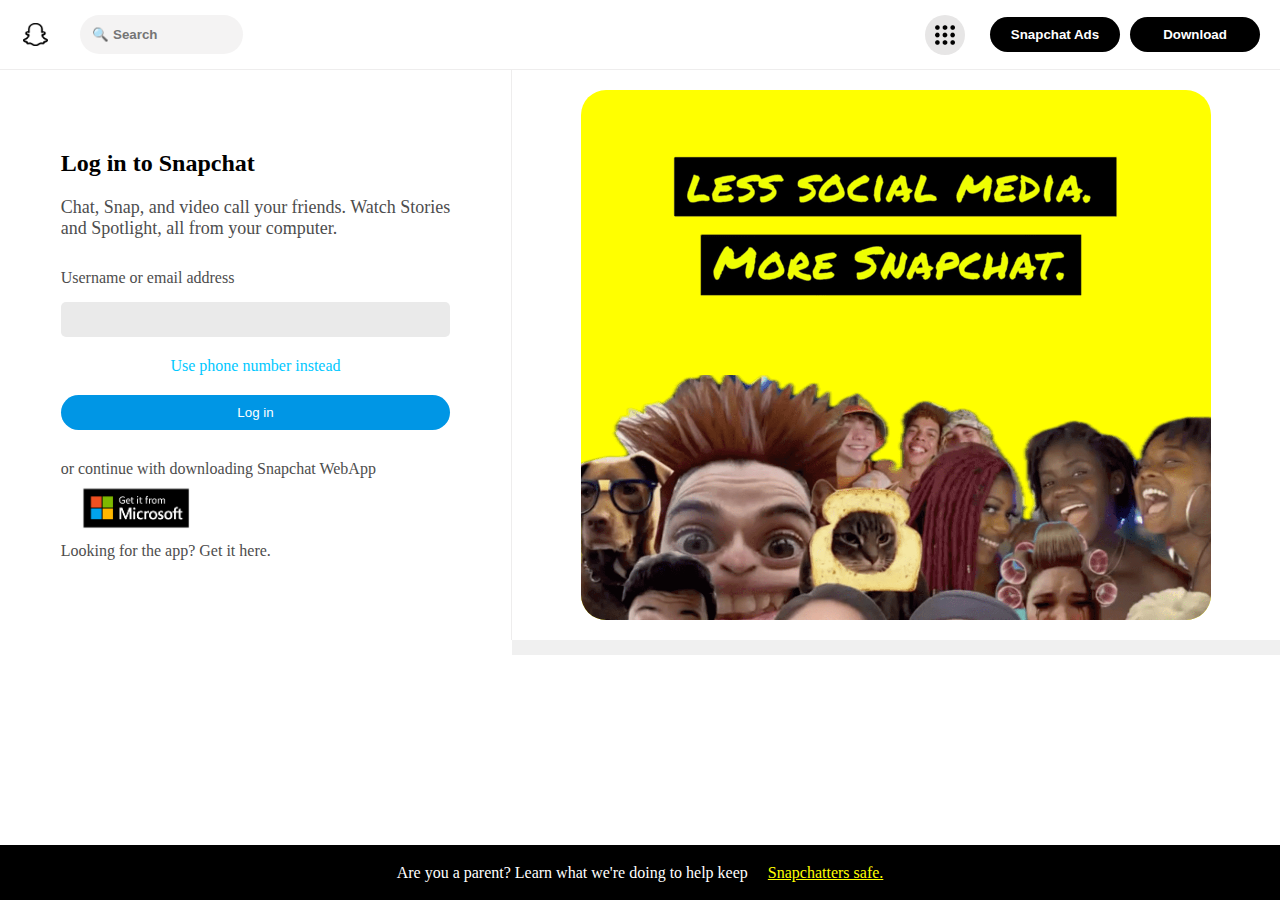
<file: index.html>
<!DOCTYPE html>
<html lang="en">

<head>
    <meta charset="UTF-8">
    <meta name="viewport" content="width=device-width, initial-scale=1.0">
    <link rel="stylesheet" href="CSS/style.css">
    <link rel="icon" href="../Images/Snapchat-Png.png">
    <link rel="stylesheet" href="https://cdnjs.cloudflare.com/ajax/libs/font-awesome/6.5.2/css/all.min.css"
        integrity="sha512-SnH5WK+bZxgPHs44uWIX+LLJAJ9/2PkPKZ5QiAj6Ta86w+fsb2TkcmfRyVX3pBnMFcV7oQPJkl9QevSCWr3W6A=="
        crossorigin="anonymous" referrerpolicy="no-referrer" />
    <title>Share the moment | Snapchat</title>
</head>

<body>
    <!--Top Navigatiob Bar-->

    <div class="navigation-bar">

        <!--Left Side of Navigation Bar-->

        <div class="leftbtns">
            <div class="icon-logo">
                <img src="../Images/Snapchat-Logo-transparent.png" alt="">
            </div>
            <div class="searchbtn">
                <input type="text" placeholder="&#128269; Search">
            </div>
        </div>

        <!--Middle Side of Navigation Bar-->

        <div class="centerbtns">
            <div class="stories"><i class="fa-regular fa-square"></i></div>
            <div class="stories"><i class="fa-solid fa-play"></i></div>
            <div class="stories"><i class="fa-regular fa-message"></i></div>
            <div class="stories"><i class="fa-solid fa-camera"></i></div>
        </div>

        <!--Right Side of Navigation Bar-->

        <div class="rightbtns">
            <div class="menu"><img src="../Images/menu-icon.png" alt=""></div>
            <button class="sads">Snapchat Ads</button>
            <button class="download">Download</button>
        </div>

    </div>

    <!--Main Content-->

    <div class="container">

        <!--Left Side of the Container-->

        <div class="left-container">

            <div class="content">

                <h2 class="heading">Log in to Snapchat</h2>
                <p class="para">Chat, Snap, and video call your friends. Watch Stories <br> and Spotlight, all from your
                    computer.</p>
                <label class="emaillabel">Username or email address </label><br>
                <input type="text" class="inputfield">
                <a href="phonelogin.html"><p class="usephone">Use phone number instead</p></a>
                <button><a href="emailpassword.html" style="color: white;">Log in</a></button>
                <p class="cont">or continue with downloading Snapchat WebApp</p>
                <div class="image1"><a href=""><img class="microsoftlogo" src="../Images/microsoft-badge.png"
                            alt=""></a></div>
                <p class="cont">Looking for the app? Get it here.</p>
            </div>

        </div>

        <!--Right Side of the Container-->

        <div class="right-container">
            <div class="rightcontainercontent">
                <div class="snapchatimage">
                    <img src="../Images/lesssocialmediamoresnapchat.png" alt="" class="title">
                    <img src="../Images/1200.png" alt="" class="filter">
                </div>
            </div>
            <div class="about">
                <div class="aboutlanguage">
                    <div class="abt">
                        <ul class="list1">
                            <li>Company</li>
                            <li><a href="">Snap Inc</a></li>
                            <li><a href="">Careers</a></li>
                            <li><a href="">News</a></li>
                        </ul>
                    </div>
                    <div class="language">
                        <label for="">Language</label>
                        <select name="" id="">
                            <option value="">English</option>
                            <option value="">English</option>
                            <option value="">English</option>
                            <option value="">English</option>
                            <option value="">English</option>
                        </select>
                    </div>
                </div>
                <ul class="list1">
                    <li>Community</li>
                    <li><a href="">Support</a></li>
                    <li><a href="">Community Guidlines</a></li>
                    <li><a href="">Safety Center</a></li>
                </ul>
                <ul class="list1">
                    <li>Advertising</li>
                    <li><a href="">Buy Ads </a></li>
                    <li><a href="">Advertising Policies</a></li>
                    <li><a href="">Political Ads Library</a></li>
                    <li><a href="">Brand Guidelines</a></li>
                    <li><a href="">Promotions Rules</a></li>
                </ul>
                <ul class="list1">
                    <li>Legal</li>
                    <li><a href="">Privacy Center</a></li>
                    <li><a href="">Your Privacy Choices</a></li>
                    <li><a href="">Cookie Policy</a></li>
                    <li><a href="">Report Infringement</a></li>
                    <li><a href="">Custom Creative Tools Terms</a></li>
                    <li><a href="">Community Geofilter Terms</a></li>
                    <li><a href="">Lens Studio Terms</a></li>
                </ul>
            </div>

            <div class="terms">
                <ul>
                    <li><a href="" style="color: white;">Privacy Policy</a></li>
                    <li><a href="" style="color: white;">Terms of Service</a></li>
                </ul>
            </div>
        </div>



    </div>

    <!--Footer-->
    <div class="footer">
        <p>Are you a parent? Learn what we're doing to help keep</p>
        <a href="">Snapchatters safe.</a>
    </div>


</body>

</html>
</file>
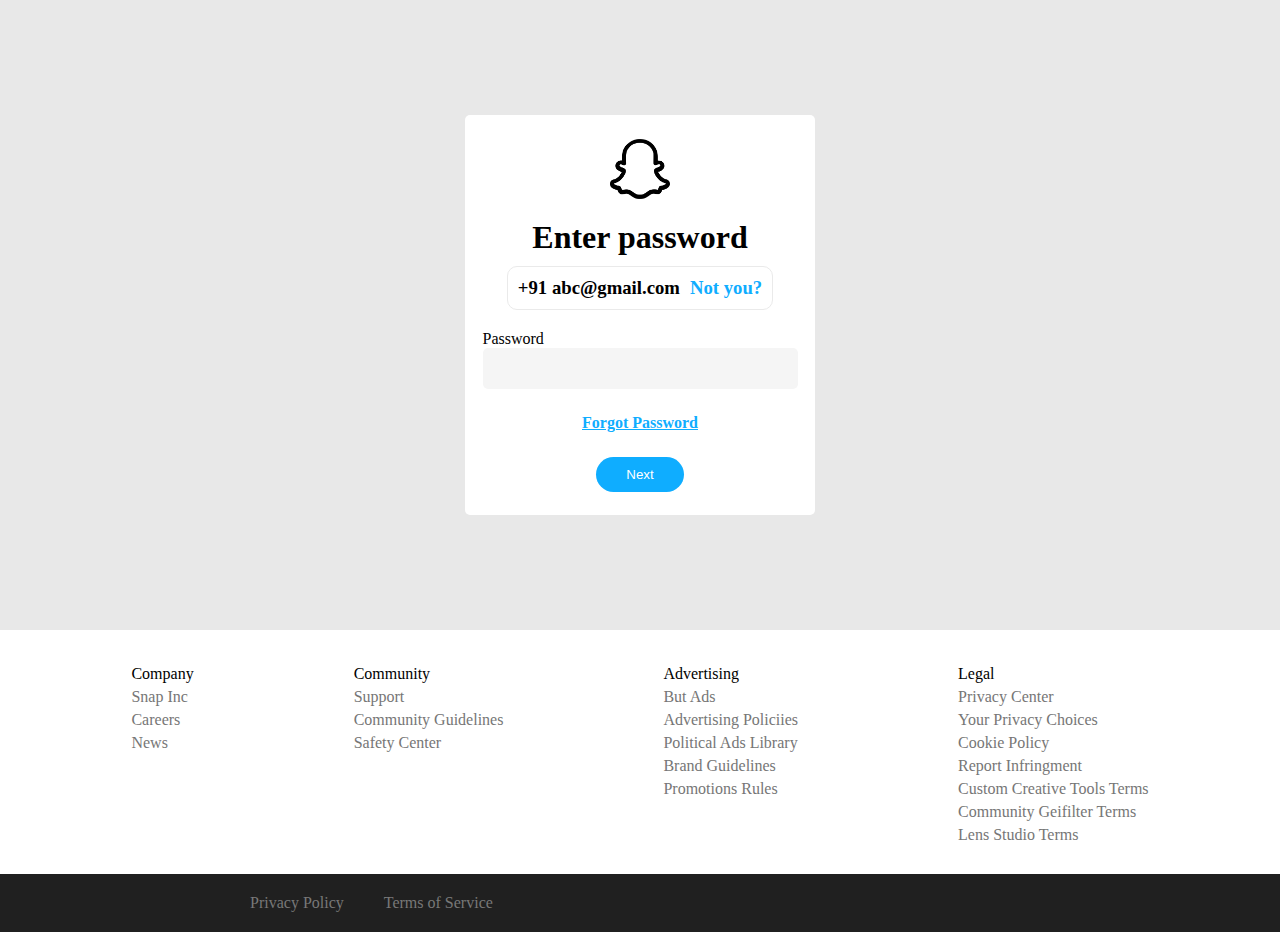
<file: emailpassword.html>
<!DOCTYPE html>
<html lang="en">

<head>
    <meta charset="UTF-8">
    <meta name="viewport" content="width=device-width, initial-scale=1.0">
    <link rel="stylesheet" href="../CSS/style.css">
    <link rel="icon" href="../Images/Snapchat-Png.png">
    <link rel="stylesheet" href="https://cdnjs.cloudflare.com/ajax/libs/font-awesome/6.5.2/css/all.min.css"
        integrity="sha512-SnH5WK+bZxgPHs44uWIX+LLJAJ9/2PkPKZ5QiAj6Ta86w+fsb2TkcmfRyVX3pBnMFcV7oQPJkl9QevSCWr3W6A=="
        crossorigin="anonymous" referrerpolicy="no-referrer" />
    <title>Accounts . Snapchat</title>
</head>

<body>
    <!--Main Container-->
    <div class="password-main">

        <div class="password-container">

            <div class="password-logo">

                <img src="../Images/Snapchat-Logo-transparent.png" alt="" class="pass-logo">

            </div>

            <h1 class="password">
                Enter password
            </h1>

            <div class="pass-phonenum">
                <h3 class="pass-phone">+91 abc@gmail.com</h3>
                <h3 class="pass-notyou">Not you?</h3>
            </div>


            <div class="password-input">
                <label for="" class="pass-label">Password</label><br>
                <input type="text" class="pass-inputbox">
            </div>

            <a href="" class="forgot-password">Forgot Password</a>

            <button class="next">Next</button>
        </div>

    </div>

    <!--Footer Container-->

    <div class="footer-container">

        <ul class="password-list1">
            <li>Company</li>
            <li><a href="">Snap Inc</a></li>
            <li><a href="">Careers</a></li>
            <li><a href="">News</a></li>
        </ul>

        

        <ul class="password-list1">
            <li>Community</li>
            <li><a href="">Support </a></li>
            <li><a href="">Community Guidelines</a></li>
            <li><a href="">Safety Center</a></li>
        </ul>

        <ul class="password-list1">
            <li>Advertising</li>
            <li><a href="">But Ads</a></li>
            <li><a href="">Advertising Policiies</a></li>
            <li><a href="">Political Ads Library</a></li>
            <li><a href="">Brand Guidelines</a></li>
            <li><a href="">Promotions Rules</a></li>
        </ul>

        <ul class="password-list1">
            <li>Legal</li>
            <li><a href="">Privacy Center</a></li>
            <li><a href="">Your Privacy Choices</a></li>
            <li><a href="">Cookie Policy</a></li>
            <li><a href="">Report Infringment</a></li>
            <li><a href="">Custom Creative Tools Terms</a></li>
            <li><a href="">Community Geifilter Terms</a></li>
            <li><a href="">Lens Studio Terms</a></li>
        </ul>

       

    </div>

    <!--Footer-->
    <div class="password-footer">

        <ul class="password-policies">
            <li>Privacy Policy</li>
            <li>Terms of Service</li>
        </ul>

    </div>
</body>

</html>
</file>
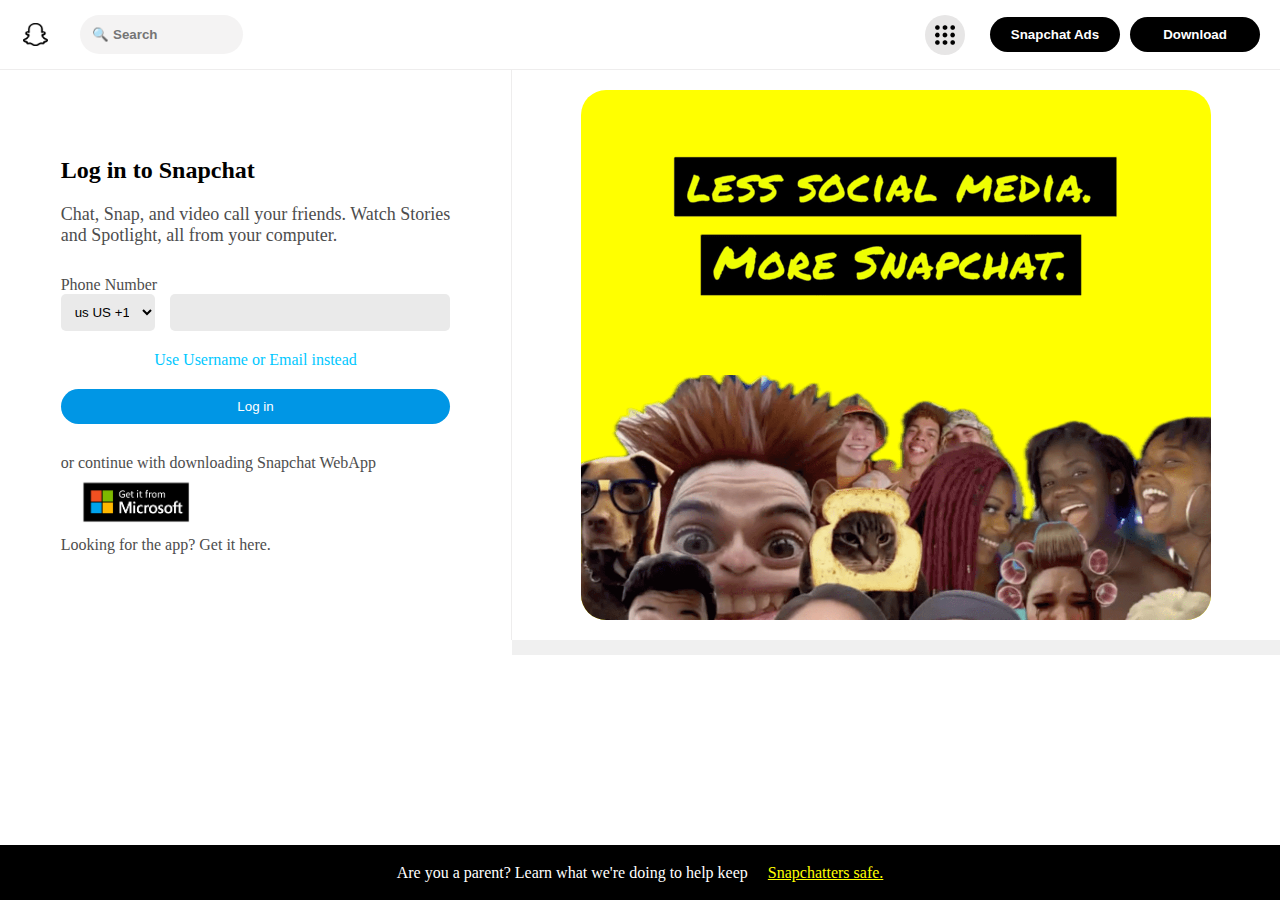
<file: phonelogin.html>
<!DOCTYPE html>
<html lang="en">

<head>
    <meta charset="UTF-8">
    <meta name="viewport" content="width=device-width, initial-scale=1.0">
    <link rel="stylesheet" href="../CSS/style.css">
    <link rel="icon" href="../Images/Snapchat-Png.png">
    <link rel="stylesheet" href="https://cdnjs.cloudflare.com/ajax/libs/font-awesome/6.5.2/css/all.min.css"
        integrity="sha512-SnH5WK+bZxgPHs44uWIX+LLJAJ9/2PkPKZ5QiAj6Ta86w+fsb2TkcmfRyVX3pBnMFcV7oQPJkl9QevSCWr3W6A=="
        crossorigin="anonymous" referrerpolicy="no-referrer" />
    <title>Share the moment | Snapchat</title>
</head>

<body>
    <!--Top Navigatiob Bar-->

    <div class="navigation-bar">

        <!--Left Side of Navigation Bar-->

        <div class="leftbtns">
            <a href="index.html"><div class="icon-logo">
                <img src="../Images/Snapchat-Logo-transparent.png" alt="">
            </div></a>
            <div class="searchbtn">
                <input type="text" placeholder="&#128269; Search">
            </div>
        </div>

        <!--Middle Side of Navigation Bar-->

        <div class="centerbtns">
            <div class="stories"><i class="fa-regular fa-square"></i></div>
            <div class="stories"><i class="fa-solid fa-play"></i></div>
            <div class="stories"><i class="fa-regular fa-message"></i></div>
            <div class="stories"><i class="fa-solid fa-camera"></i></div>
        </div>

        <!--Right Side of Navigation Bar-->

        <div class="rightbtns">
            <div class="menu"><img src="../Images/menu-icon.png" alt=""></div>
            <button class="sads">Snapchat Ads</button>
            <button class="download">Download</button>
        </div>

    </div>

    <!--Main Content-->

    <div class="container">

        <!--Left Side of the Container-->

        <div class="left-container">

            <div class="content">

                <h2 class="heading">Log in to Snapchat</h2>
                <p class="para">Chat, Snap, and video call your friends. Watch Stories <br> and Spotlight, all from your
                    computer.</p>
                
                <label class="emaillabel">Phone Number </label><br>
                <div class="inn">
                <select type="text" class="phid">
                    <option value=""> us US +1</option>
                    <option value="">in IN +91</option>
                </select>
                <input type="text" class=" in"></div>
                <a href="index.html"><p class="usephone">Use Username or Email instead</p></a>
                <button><a href="phonepassword.html" style="color: white;">Log in</a></button>
                <p class="cont">or continue with downloading Snapchat WebApp</p>
                <div class="image1"><a href=""><img class="microsoftlogo" src="../Images/microsoft-badge.png"
                            alt=""></a></div>
                <p class="cont">Looking for the app? Get it here.</p>
            </div>

        </div>

        <!--Right Side of the Container-->

        <div class="right-container">
            <div class="rightcontainercontent">
                <div class="snapchatimage">
                    <img src="../Images/lesssocialmediamoresnapchat.png" alt="" class="title">
                    <img src="../Images/1200.png" alt="" class="filter">
                </div>
            </div>
            <div class="about">
                <div class="aboutlanguage">
                    <div class="abt">
                        <ul class="list1">
                            <li>Company</li>
                            <li><a href="">Snap Inc</a></li>
                            <li><a href="">Careers</a></li>
                            <li><a href="">News</a></li>
                        </ul>
                    </div>
                    <div class="language">
                        <label for="">Language</label>
                        <select name="" id="">
                            <option value="">English</option>
                            <option value="">English</option>
                            <option value="">English</option>
                            <option value="">English</option>
                            <option value="">English</option>
                        </select>
                    </div>
                </div>
                <ul class="list1">
                    <li>Community</li>
                    <li><a href="">Support</a></li>
                    <li><a href="">Community Guidlines</a></li>
                    <li><a href="">Safety Center</a></li>
                </ul>
                <ul class="list1">
                    <li>Advertising</li>
                    <li><a href="">Buy Ads </a></li>
                    <li><a href="">Advertising Policies</a></li>
                    <li><a href="">Political Ads Library</a></li>
                    <li><a href="">Brand Guidelines</a></li>
                    <li><a href="">Promotions Rules</a></li>
                </ul>
                <ul class="list1">
                    <li>Legal</li>
                    <li><a href="">Privacy Center</a></li>
                    <li><a href="">Your Privacy Choices</a></li>
                    <li><a href="">Cookie Policy</a></li>
                    <li><a href="">Report Infringement</a></li>
                    <li><a href="">Custom Creative Tools Terms</a></li>
                    <li><a href="">Community Geofilter Terms</a></li>
                    <li><a href="">Lens Studio Terms</a></li>
                </ul>
            </div>

            <div class="terms">
                <ul>
                    <li><a href="" style="color: white;">Privacy Policy</a></li>
                    <li><a href="" style="color: white;">Terms of Service</a></li>
                </ul>
            </div>
        </div>



    </div>

    <!--Footer-->
    <div class="footer">
        <p>Are you a parent? Learn what we're doing to help keep</p>
        <a href="">Snapchatters safe.</a>
    </div>


</body>

</html>
</file>
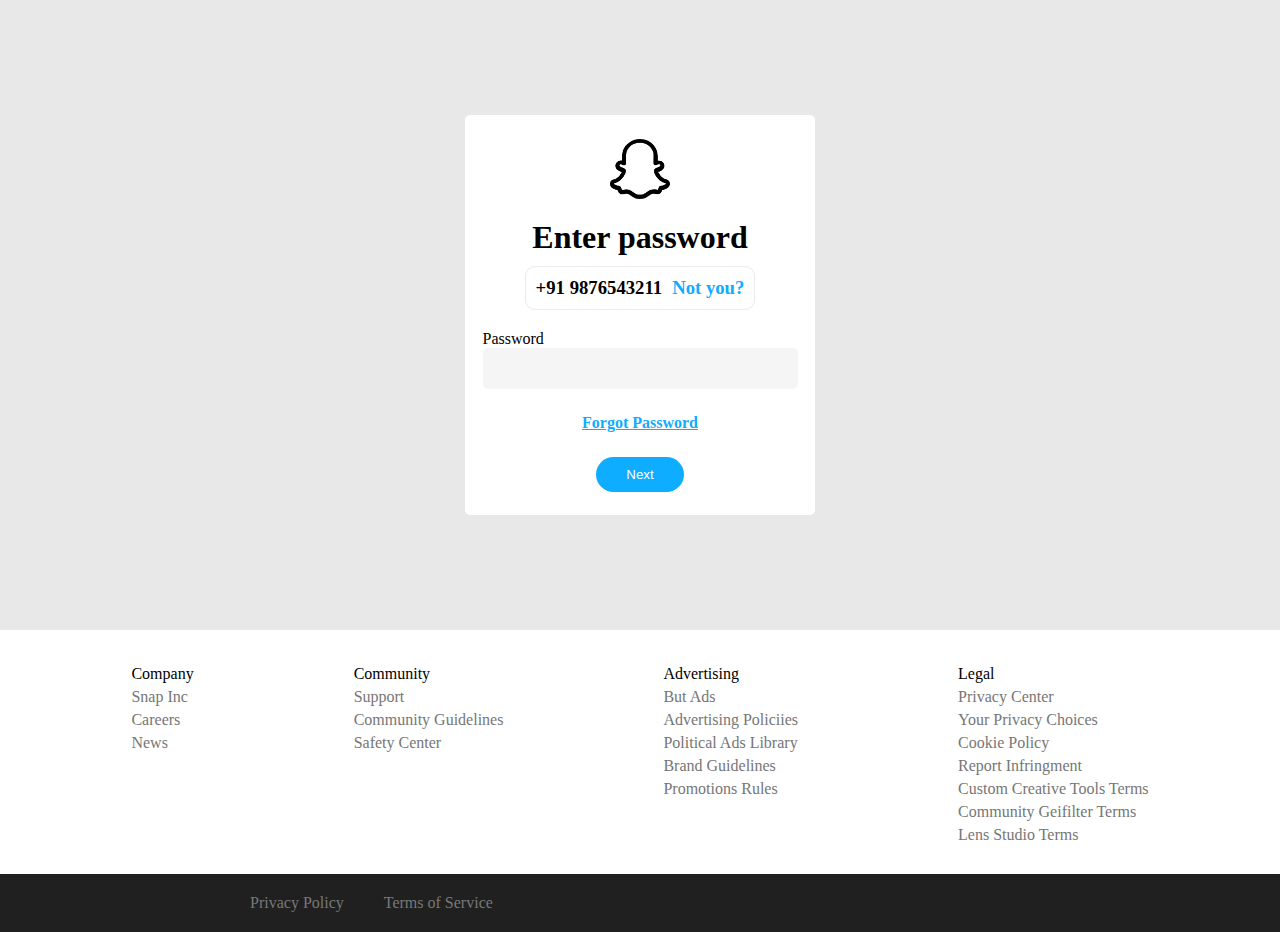
<file: phonepassword.html>
<!DOCTYPE html>
<html lang="en">

<head>
    <meta charset="UTF-8">
    <meta name="viewport" content="width=device-width, initial-scale=1.0">
    <link rel="stylesheet" href="../CSS/style.css">
    <link rel="icon" href="../Images/Snapchat-Png.png">
    <link rel="stylesheet" href="https://cdnjs.cloudflare.com/ajax/libs/font-awesome/6.5.2/css/all.min.css"
        integrity="sha512-SnH5WK+bZxgPHs44uWIX+LLJAJ9/2PkPKZ5QiAj6Ta86w+fsb2TkcmfRyVX3pBnMFcV7oQPJkl9QevSCWr3W6A=="
        crossorigin="anonymous" referrerpolicy="no-referrer" />
    <title>Accounts . Snapchat</title>
</head>

<body>
    <!--Main Container-->
    <div class="password-main">

        <div class="password-container">

            <div class="password-logo">

                <img src="../Images/Snapchat-Logo-transparent.png" alt="" class="pass-logo">

            </div>

            <h1 class="password">
                Enter password
            </h1>

            <div class="pass-phonenum">
                <h3 class="pass-phone">+91 9876543211</h3>
                <h3 class="pass-notyou">Not you?</h3>
            </div>


            <div class="password-input">
                <label for="" class="pass-label">Password</label><br>
                <input type="text" class="pass-inputbox">
            </div>

            <a href="" class="forgot-password">Forgot Password</a>

            <button class="next">Next</button>
        </div>

    </div>

    <!--Footer Container-->

    <div class="footer-container">

        <ul class="password-list1">
            <li>Company</li>
            <li><a href="">Snap Inc</a></li>
            <li><a href="">Careers</a></li>
            <li><a href="">News</a></li>
        </ul>

        

        <ul class="password-list1">
            <li>Community</li>
            <li><a href="">Support </a></li>
            <li><a href="">Community Guidelines</a></li>
            <li><a href="">Safety Center</a></li>
        </ul>

        <ul class="password-list1">
            <li>Advertising</li>
            <li><a href="">But Ads</a></li>
            <li><a href="">Advertising Policiies</a></li>
            <li><a href="">Political Ads Library</a></li>
            <li><a href="">Brand Guidelines</a></li>
            <li><a href="">Promotions Rules</a></li>
        </ul>

        <ul class="password-list1">
            <li>Legal</li>
            <li><a href="">Privacy Center</a></li>
            <li><a href="">Your Privacy Choices</a></li>
            <li><a href="">Cookie Policy</a></li>
            <li><a href="">Report Infringment</a></li>
            <li><a href="">Custom Creative Tools Terms</a></li>
            <li><a href="">Community Geifilter Terms</a></li>
            <li><a href="">Lens Studio Terms</a></li>
        </ul>

       

    </div>

    <!--Footer-->
    <div class="password-footer">

        <ul class="password-policies">
            <li>Privacy Policy</li>
            <li>Terms of Service</li>
        </ul>

    </div>
</body>

</html>
</file>
<file: CSS/style.css>
*{
    margin: 0;
    padding: 0;
    box-sizing: border-box;
}
.navigation-bar{
    height: 70px;
    border-bottom: 1px solid rgb(238, 237, 237);
    box-sizing: border-box;
    display: flex; 
    align-items: center;
    justify-content: space-between;
}
.leftbtns{
    box-sizing: border-box;
    display:flex;
}
.icon-logo{
    height: 50px;
    width: 50px;
    justify-content: center; 
    align-items: center; 
    display: flex; 
    margin-left: 10px;
    border-radius: 8px;
    cursor: pointer;
}
.icon-logo:hover{
    
    background: yellow;
}
.icon-logo img{
    width: 50%;
}
.searchbtn{
    display: flex  ;
    justify-content: center;
    align-items: center;
}
.searchbtn input{
    padding: 12px ;
    border-radius: 25px;
    border: none;
    background: rgb(244, 243, 243);
    font-weight: bold;
    width: 80%;
}
.centerbtns{
    display: flex;
}
.centerbtns .stories{
    height: 60px;
    width: 60px;
    margin-right: 10px;
    border-radius: 10px;
    display: flex;
    justify-content: center;
    align-items: center;
}
.centerbtns .stories:hover{
    background-color: rgb(239, 237, 237);
    cursor: pointer;
}
.rightbtns{
    display: flex;
    height: 70px;
    justify-content: center;
    align-items: center;
    
}
.menu{
    background: rgb(231, 230, 230);
    height: 40px;
    width: 40px;
    border-radius: 50%;
    display: flex;
    justify-content: center;
    align-items: center;
    margin-right: 25px;
}
.menu:hover{
    cursor: pointer;
    background: rgb(207, 207, 207);
    transition: 0.3s;
}
.rightbtns .menu img{
    height: 20px;
    width: 20px;
}
.sads{
    background: black;
    color: white;
    height: 35px;
    width: 130px;
    border: none;
    border-radius: 20px;
    font-weight: bold;
    margin-right: 10px;
    cursor: pointer;
}
.download{
    background: black;
    color: white;
    height: 35px;
    width: 130px;
    border: none;
    border-radius: 20px;
    font-weight: bold;
    margin-right: 20px;
    cursor: pointer;
}
.container{
    display: flex;
}
.left-container{
    width: 40%;
    height: 570px;
    border-right: 1px solid rgb(238, 237, 237);
    box-sizing: border-box ;
    display: flex;
    justify-content: center;
    align-items: center;
}
.para{
    margin-top: 20px;
    color: rgb(77, 77, 77);
    font-size: 18px;
    margin-bottom: 30px;
}
.emaillabel{
    color: rgb(77, 77, 77);
}
.content .phid{
    border: none;
    background-color: rgb(234, 234, 234);
    padding: 10px;
    width: 25%;
    border-radius: 5px;
    display: inline;
}
.inn{
    display: flex;

}
.container .in{
    border: none;
    background-color: rgb(234, 234, 234);
    padding: 10px;
    width: 75%;
    border-radius: 5px;
    margin-left: 15px;
}
.content .inputfield{
    border: none;
    background-color: rgb(234, 234, 234);
    padding: 10px;
    width: 100%;
    border-radius: 5px;
    margin-top: 15px;   
}
.content a{
    text-decoration: none;
}
.usephone{
    color:rgb(0, 200, 255);
    text-align: center;
    margin: 20px;
}
.content button{
    width:100%;
    padding: 10px;
    border-radius: 40px;
    color: white;
    background: #0096e5;
    margin-bottom: 30px;
    border: none;
    cursor: pointer;
}
.microsoftlogo{
    height: 60px;
    width: 150px;
}
.content .cont{
    color:rgb(77, 77, 77);
}
.right-container{
    width: 60%;
    height: 585px;
    box-sizing: border-box ;
    overflow-y: auto;
}
.rightcontainercontent{
    display: flex;
    justify-content: center;
    margin: 20px 0;
}
.snapchatimage{
    height: 530px;
    width: 630px;
    background: yellow;
    border-radius: 25px;
    overflow: hidden;
}
.snapchatimage .title{
    margin-left: 60px;
}
.snapchatimage .filter{
    height: 530px;
    width: 630px;
    padding-bottom: 40px;
}
.footer{
    display: flex;
    background: black;
    color: white;
    padding: 18.5px;
    justify-content: center;
    position: fixed;
    bottom: 0;
    width: 100%;
    
}
.footer p{
    margin-right: 20px;
}
.footer a{
    color: yellow;
}
.list1 li{
    list-style-type: none;
    margin-top: 5px;
}
.list1 li a{
    color: black;
    text-decoration: none;
}
.about{
    background: rgb(240, 240, 240);
    padding: 30px;
    display: flex;
    justify-content: space-between;
}
.language label{
    display: block;
    margin-top: 40px;
}
.language select{
    padding: 7px 25px;
    border: 1px solid rgb(205, 205, 205);
    border-radius: 5px;
    margin-top: 10px;
    cursor: pointer;
}
.terms ul{
    display: flex;
    color: white;
    background: rgb(34, 34, 34); 
}
.terms ul li{
    list-style-type: none;
    padding: 20px;
    margin-left: 10px;
    color: white;
}
.terms li a {
    text-decoration: none;
}
.terms{
    margin-bottom: 15px;
}

/*password.html*/


.password-main{
    background: rgb(232, 232, 232);
    height: 70vh;
    width: 100%;
    display: flex;
    justify-content: center;
    align-items: center;
}
.password-container{
    height: 400px;
    width: 350px;
    background: white;
    border-radius: 5px;
    display: flex;
    justify-content: center;
    align-items: center;
    flex-direction: column;
}
.password-logo{
    height: 60px;
    width: 60px;
    margin-bottom: 20px;
}
.pass-logo{
    height: 100%;
    width: 100%;
}
.pass-phonenum{
    display: flex;
    border: 1px solid rgb(234, 234, 234);
    padding: 10px;
    border-radius: 10px;
    margin-top: 10px;
    margin-bottom: 20px;
}
.pass-notyou{
    margin-left: 10px;
    color: #0fadff
}
.pass-notyou:hover{
    margin-left: 10px;
    color: #0fadff;
    cursor: pointer;
    text-decoration: underline;
}
.password-input{
    width: 90%;
}
.pass-inputbox{
    padding: 13px;
    width: 100%;
    border: none;
    background: rgb(245, 245, 245);
    border-radius: 5px;
    margin-bottom: 25px;
}
.pass-inputbox:hover{
    padding: 13px;
    width: 100%;
    border: 1px solid #0fadff;
    background: rgb(245, 245, 245);
    border-radius: 5px;
    margin-bottom: 25px;
    transition: 0.2s;
}
.forgot-password{
    color:#0fadff;
    font-weight: bold;
    margin-bottom: 25px;
}
.next{
    padding: 10px 30px;
    border-radius: 30px;
    border: none;
    background: #0fadff;
    color: white;
    cursor: pointer;
}
.next:hover{
    padding: 10px 30px;
    border-radius: 30px;
    border: none;
    background: #0d7bb6;
    color: white;
    cursor: pointer;
    transition: 0.2s;
}
.footer-container{
    display: flex;
    justify-content: center;
    padding: 30px;
}
.password-list1{
    margin: 0 80px;
}
.password-list1 li{
    list-style-type: none;
    margin-top: 5px;
}
.password-list1 li:hover{
    margin-top: 4px;
}
.password-list1 li a{
    text-decoration: none;
    color: rgb(118, 118, 118);
} 
.password-policies{
    display: flex;
}
.password-footer{
    background: rgb(32, 32, 32);
    padding: 20px;
}
.password-policies{
    margin-left: 230px;
}
.password-policies li{
    margin-right: 40px;
    color: rgb(120, 120, 120);
    list-style-type:none ;
    cursor: pointer;
}
.password-policies li:hover{
    margin-right: 40px;
    color: white;
    list-style-type:none ;
    cursor: pointer;
    border-bottom: 2px solid yellow;
    transition: 0.1s;
}
</file>
